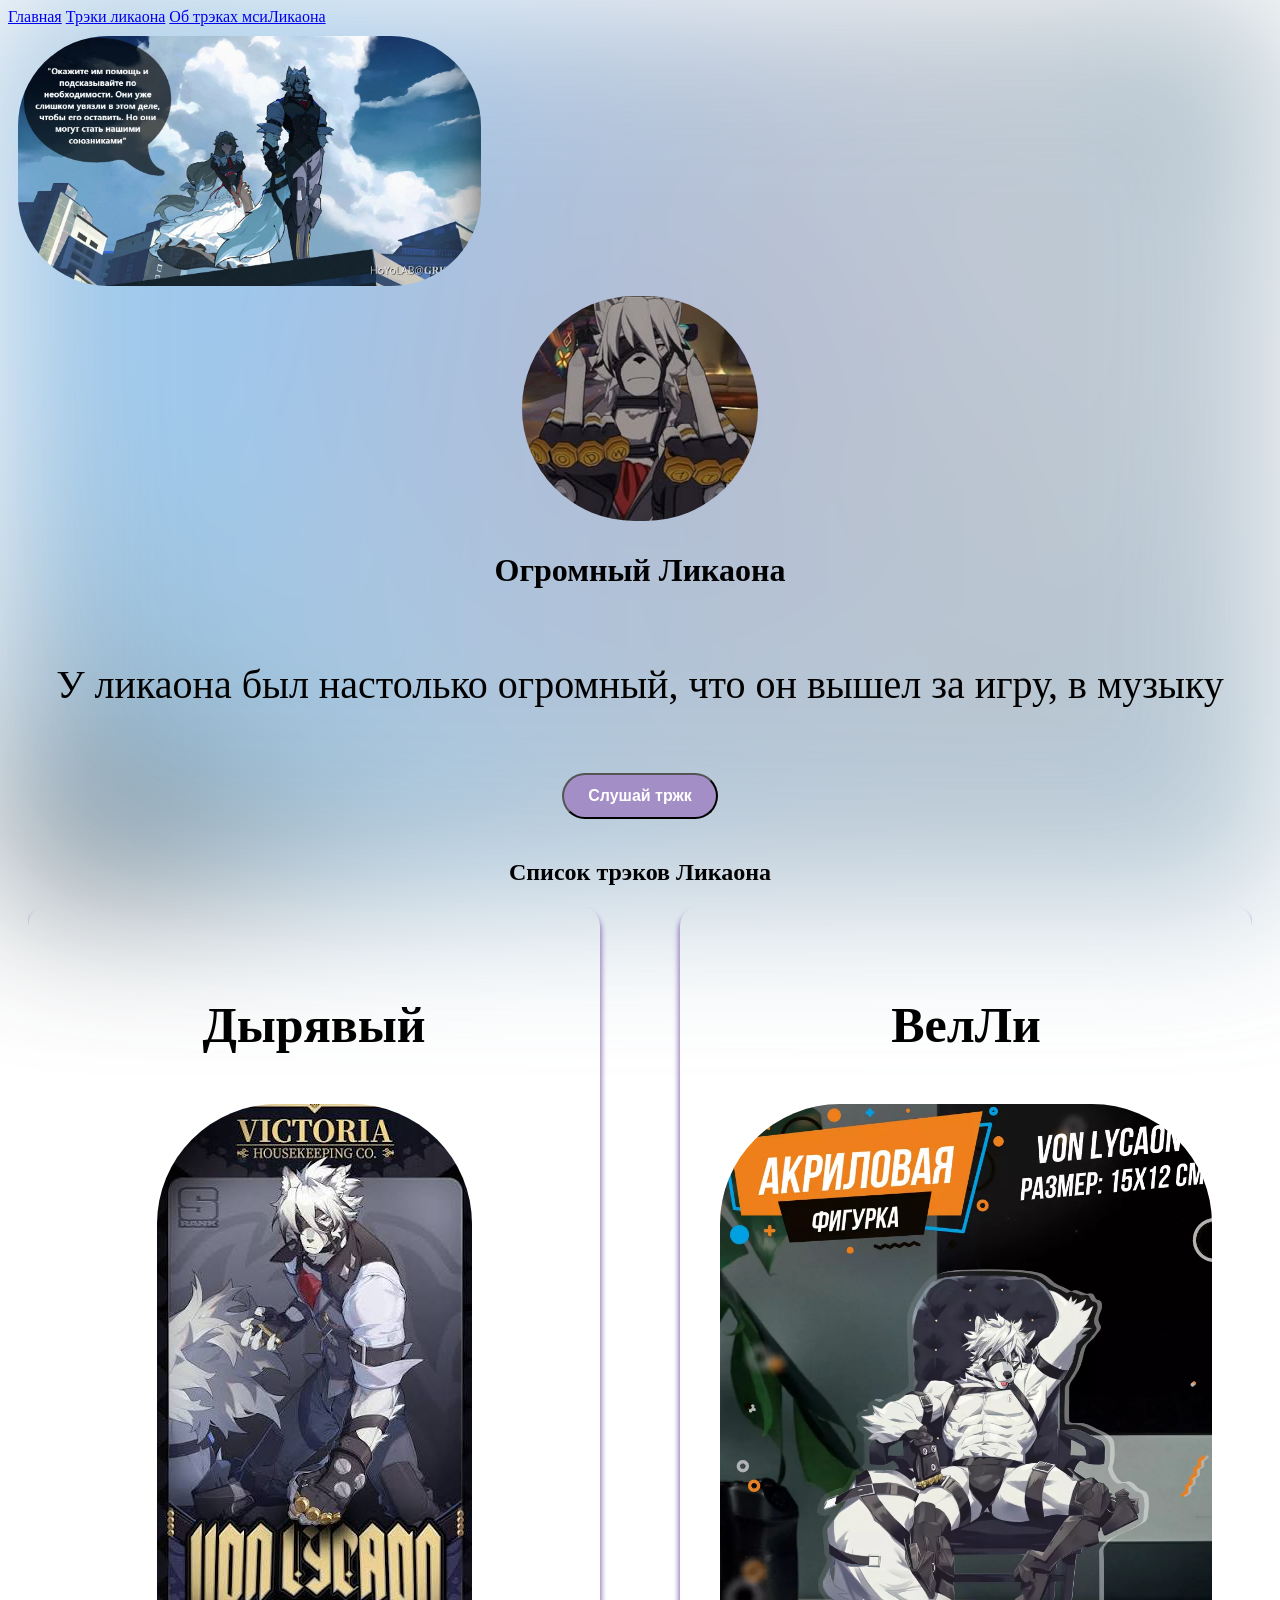
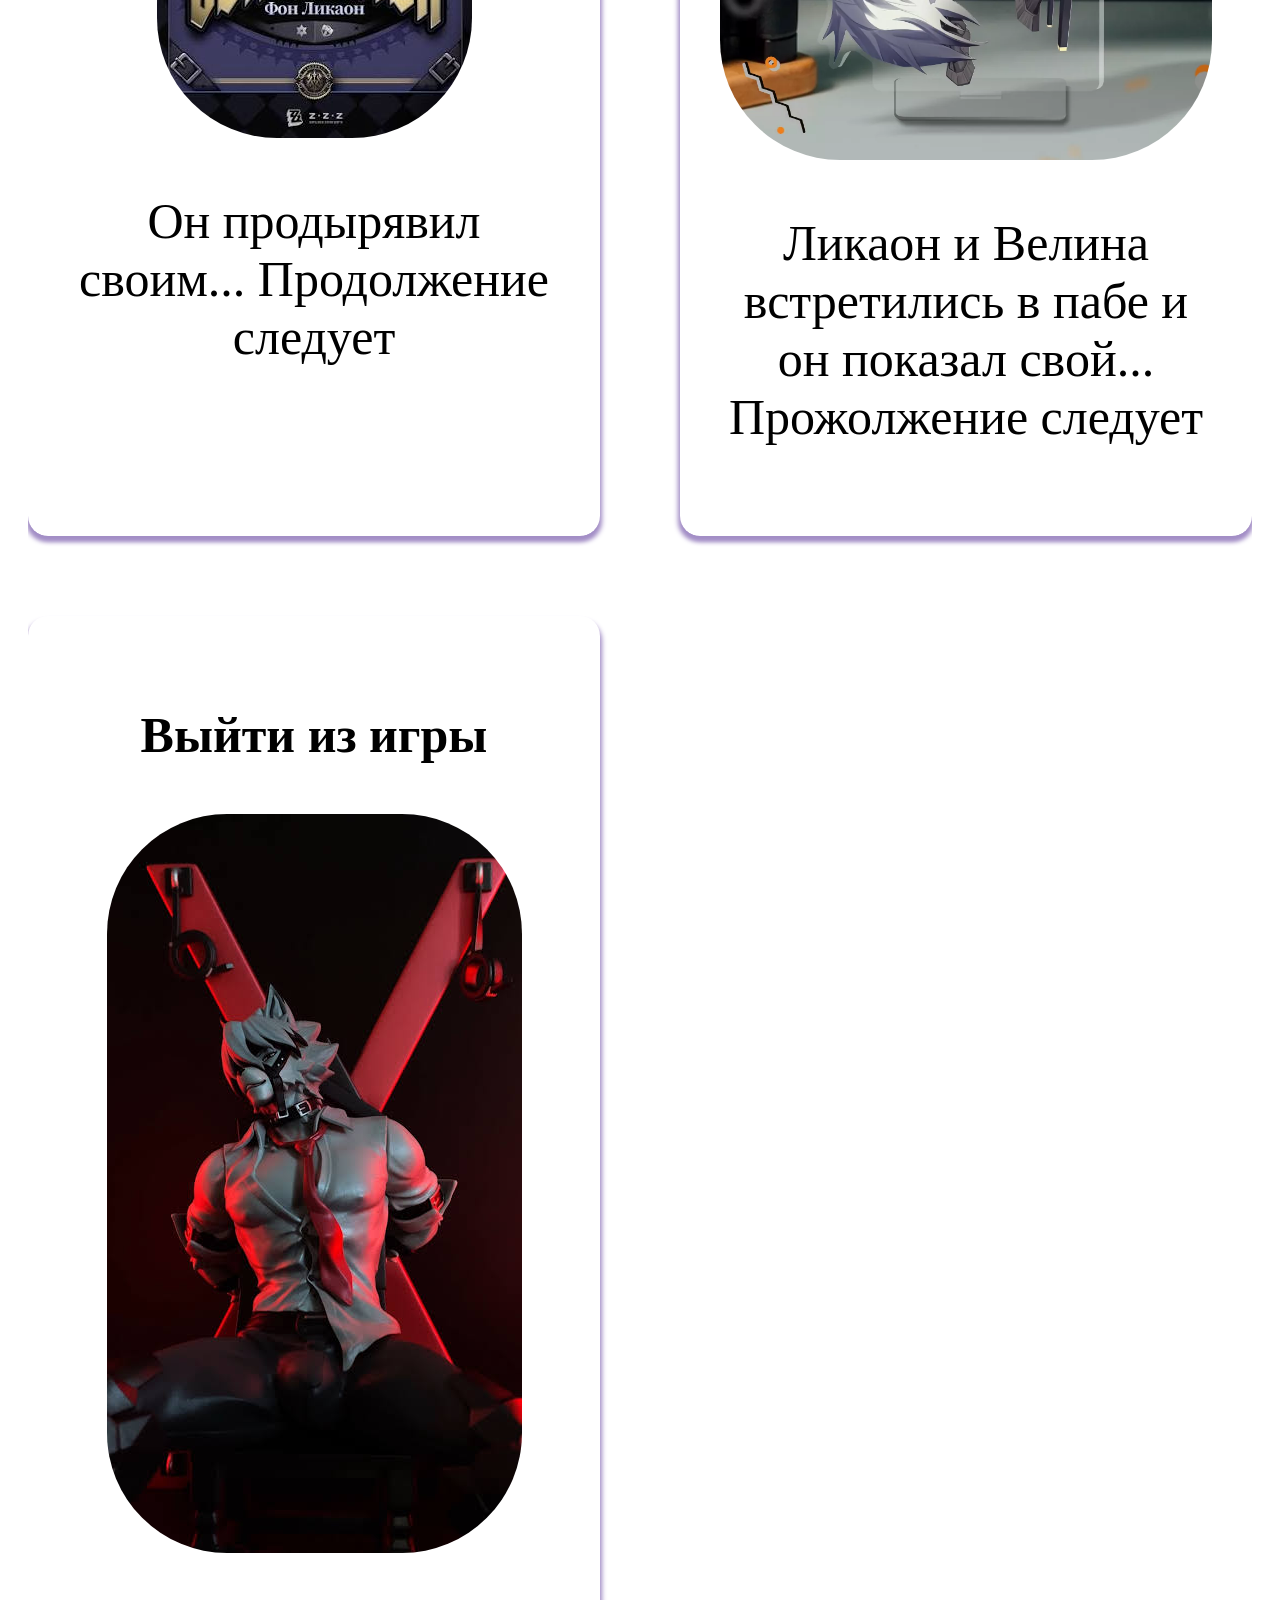
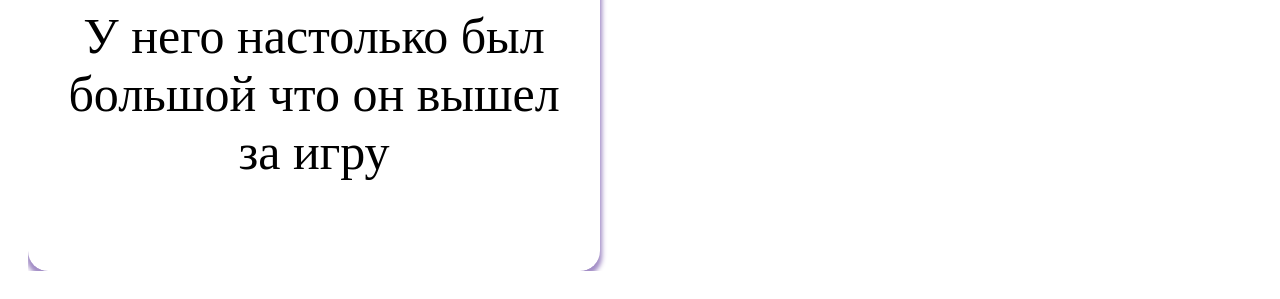
<file: index.html>
<!DOCTYPE html>
<html lang="en">
<head>

    <meta charset="UTF-8">
    <title>карточка товара</title>

    <link rel="preconnect" href="https://fonts.googleapis.com">
    <link rel="preconnect" href="https://fonts.gstatic.com" crossorigin>
    <link href="https://fonts.googleapis.com/css2?family=Marck+Script&display=swap" rel="stylesheet">

    <link rel="stylesheet" href="css/index.css">
    <link rel="stylesheet" href="css/dop/gradi.css">

 
</head>
<body>
  <div id="mmm"></div>
  <div class="gradient-background">
    <div class="blue-layer"></div>
    <div class="red-layer"></div>
  </div>

  <div class="menu">
        <a href="#mmm">Главная</a>
        <a href="#cont">Трэки ликаона</a>
        <a href="#hero">Об трэках мсиЛикаона</a>
      </div>

    <div class="header">
      <img src="img/logo.jpg" alt="Logo">
    </div>

    <div class="hero" id="hero">
      <img src="img/likaon4.jpg" alt="Трэк">
      <h1>Огромный Ликаона</h1>
      <p>У ликаона был настолько огромный, что он вышел за игру, в музыку</p>
      <button class="btn">Слушай тржк</button>
    </div>

    <div class="grid-section">
      <h2>Список трэков Ликаона</h2>

      <div class="cont" id="cont">
        <div class="card">
          <h3>Дырявый</h3>
          <img src="img/likaon1.jpg" alt="desc1">
          <p>Он продырявил своим... Продолжение следует</p>
        </div>

        <div class="card">
          <h3>ВелЛи</h3>
          <img src="img/likaon2.jpg" alt="desc2">
          <p>Ликаон и Велина встретились в пабе и он показал свой... Прожолжение следует</p>
        </div>

        <div class="card">
          <h3>Выйти из игры</h3>
          <img src="img/likaon3.jpg" alt="desc3">
          <p>У него настолько был большой что он вышел за игру</p>
        </div>

      </div>
    </div>

</body>
</html>
</file>
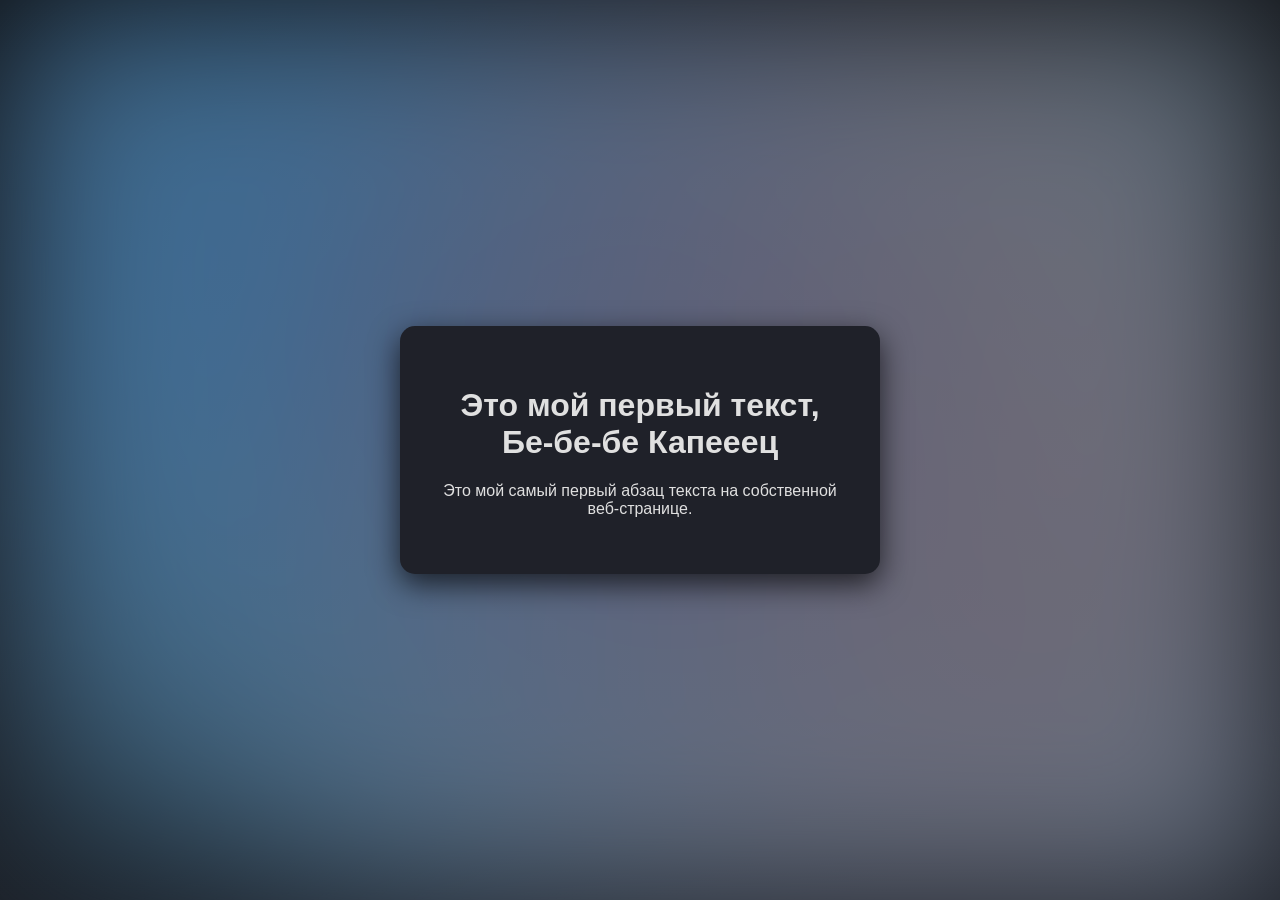
<file: response/static/index.html>
<!DOCTYPE html>
<html lang="en">
<head>
    <meta charset="UTF-8">
    <title>Моя первая страница</title>
    <link rel="stylesheet" href="css/index.css">

    <link rel="stylesheet" href="css/dop/gradi.css">
    <link rel="stylesheet" href="css/dop/uploadContainer.css">
</head>
<body>

<div class="gradient-background">
    <div class="blue-layer"></div>
    <div class="red-layer"></div>
</div>

<div class = "upload-container">
    <h1>Это мой первый текст, Бе-бе-бе Капееец</h1>
    <p>Это мой самый первый абзац текста на собственной веб-странице.</p>
</div>

</body>
<script src="js/index.js"></script>
</html>
</file>
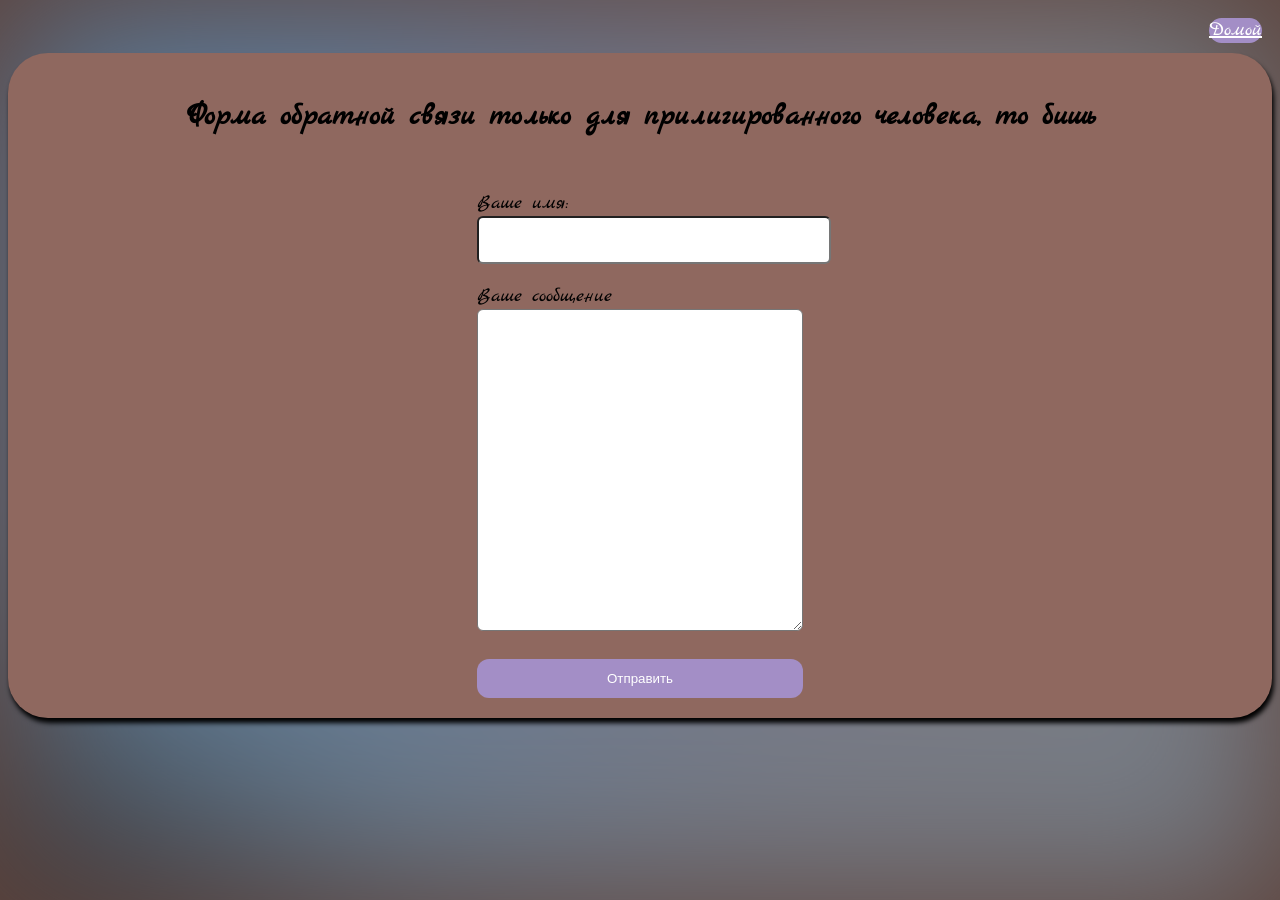
<file: feedbackForm.html>
<!DOCTYPE html>
<html lang="en">
<head>
    <meta charset="UTF-8">
    <title>Title</title>

    <link rel="preconnect" href="https://fonts.googleapis.com">
    <link rel="preconnect" href="https://fonts.gstatic.com" crossorigin>
    <link href="https://fonts.googleapis.com/css2?family=Marck+Script&display=swap" rel="stylesheet">

    <link rel="stylesheet" href="css/dop/gradi.css">
    <link rel="stylesheet" href="css/feedbackForm.css">
    <link rel="stylesheet" href="css/body/masterBody.css">
    <link rel="stylesheet" href="css/menu.css">

</head>
<body>
    <div class="gradient-background">
        <div class="blue-layer"></div>
        <div class="red-layer"></div>
    </div>

    <div class="menu">
        <a href="index.php"> Домой</a>
    </div>

    <div class="feedback" id="feedback">
        <h2>Форма обратной связи только для прилигированного человека, то бишь </h2>
        <form action="php/feedbackForm.php" method="POST">
            <p>
                <label for="user_name">Ваше имя:</label><br>
                <input type="text" name="user_name" id="user_name" class="user_name" required>
            </p>
            <p>
                <label for="user_message">Ваше сообщение</label><br>
                <textarea id="user_message" name="user_message" class="user_message"></textarea>
            </p>
            <button class="submit" type="submit">Отправить</button>
        </form>
    </div>

</body>
</html>
</file>
<file: css/index.css>
.header {
    display: flex;
    padding: 10px;
    height: 250px;
}

.header img {
    max-width: 900px;
    height: auto;
    border-radius: 90px;
}

.hero {
    display: flex;
    flex-wrap: wrap;
    flex-direction: column;
    align-items: center; 
    text-align: center;
    justify-content: center;
    gap: 10px;
    height: 100%;
}
.hero img {
    max-width: 300px;
    height: auto;
    border-radius: 120px;
}
.hero p{
    font-size: 40px;
}

.btn {
    background-color: #a38ec6;
    color: #ffffff; 
    display: inline-block;
    padding: 12px 24px;
    border-radius: 24px;
    margin-top: 15px;
    font-size: 16px;
    font-weight: bold;
    cursor: pointer;
    transition: background 0.3s ease;
}
.btn:hover {
  background-color: #8f685f;
}

.grid-section {
    padding: 20px;
}

.grid-section h2 {
    margin-bottom: 20px;
    width: 100%;
    text-align: center;
}

.cont {
    display: grid;
    grid-template-columns: repeat(2, 1fr);
    gap: 80px;
    overflow-x: auto; 
}

.card {
    text-align: center;
    padding: 40px;
    flex: 1 1 300px;
    min-width: 250px;
    max-width: 600px;
    border-radius: 20px;
    box-shadow: 2px 5px 5px #a38ec6, -2px 5px 5px #a38ec6; 
}
.card h3 {
    text-align: center;
    font-size: 50px;
}
.card p {
    text-align: center;
    font-size: 50px;
}
.card img {
    max-width: 100%;
    height: auto;
    border-radius: 120px;
}

.feedback-response {
    display: flex;
    flex-direction: column;
    padding: 60px;
    gap: 40px;
    align-items: center;
    border-radius: 40px;
    box-shadow: 2px 5px 5px black
}
</file>
<file: css/dop/gradi.css>
.gradient-background {
  position: absolute;
  width: 100vw;
  height: 100vh;
  top: 0; left: 0;
  overflow: hidden;
  pointer-events: none;
  z-index: -1;
  background: #000;
  filter: blur(80px);
  opacity: 0.6;
}

.gradient-background > div {
  position: absolute;
  width: 100%;
  height: 100%;
  background-repeat: no-repeat;
  background-size: cover;
  animation-timing-function: ease-in-out;
  animation-iteration-count: infinite;
  animation-direction: alternate;
}

.blue-layer {
  background:
    radial-gradient(circle at 20% 30%, rgba(100, 180, 255, 0.95) 0%, transparent 60%),
    radial-gradient(circle at 45% 50%, rgba(140, 210, 255, 0.8) 10%, transparent 70%),
    radial-gradient(circle at 70% 40%, rgba(200, 240, 255, 0.6) 20%, transparent 75%),
    radial-gradient(circle at 85% 80%, rgba(150, 220, 255, 0.7) 15%, transparent 65%);
  filter:
    drop-shadow(0 0 25px rgba(120, 210, 255, 0.85))
    drop-shadow(0 0 40px rgba(180, 230, 255, 0.6));
  opacity: 0.9;
  animation: icebergGlow 20s ease-in-out infinite alternate;
}

.red-layer {
  background:
    radial-gradient(circle at 80% 70%, rgba(78, 28, 28, 0.7) 0%, transparent 70%),
    radial-gradient(circle at 60% 40%, rgba(255, 40, 40, 0.5) 10%, transparent 60%);
  animation-name: redPulse;
  animation-duration: 20s;
  animation-timing-function: ease-in-out;
  animation-iteration-count: infinite;
  animation-direction: alternate;
  opacity: 0.3;
  filter: drop-shadow(0 0 10px rgba(255, 40, 40, 0.4));
}

@keyframes icebergGlow {
  0%, 100% {
    filter:
      drop-shadow(0 0 25px rgba(120, 210, 255, 0.85))
      drop-shadow(0 0 40px rgba(180, 230, 255, 0.6));
    opacity: 0.85;
  }
  50% {
    filter:
      drop-shadow(0 0 45px rgb(41, 135, 146))
      drop-shadow(0 0 60px rgba(200, 255, 255, 0.85));
    opacity: 1;
  }
}

@keyframes redPulse {
  0%, 100% {
    opacity: 0.3;
    filter: drop-shadow(0 0 10px rgba(255, 40, 40, 0.4));
    transform: scale(1);
  }
  50% {
    opacity: 0.7;
    filter: drop-shadow(0 0 25px rgba(255, 40, 40, 0.8));
    transform: scale(1.05);
  }
}
</file>
<file: response/static/css/index.css>
body {
    background: linear-gradient(to bottom, #0f1115, #1c1f26);
    color: #e0e0e0;
    font-family: 'Manrope', 'Inter', sans-serif;
    margin: 0;
    padding: 0;
    height: 100vh;
    display: flex;
    justify-content: center;
    align-items: center;
}
</file>
<file: response/static/css/dop/gradi.css>
.gradient-background {
  position: absolute;
  width: 100vw;
  height: 100vh;
  top: 0; left: 0;
  overflow: hidden;
  pointer-events: none;
  z-index: -1;
  background: #000;
  filter: blur(80px);
  opacity: 0.6;
}

.gradient-background > div {
  position: absolute;
  width: 100%;
  height: 100%;
  background-repeat: no-repeat;
  background-size: cover;
  animation-timing-function: ease-in-out;
  animation-iteration-count: infinite;
  animation-direction: alternate;
}

.blue-layer {
  background:
    radial-gradient(circle at 20% 30%, rgba(100, 180, 255, 0.95) 0%, transparent 60%),
    radial-gradient(circle at 45% 50%, rgba(140, 210, 255, 0.8) 10%, transparent 70%),
    radial-gradient(circle at 70% 40%, rgba(200, 240, 255, 0.6) 20%, transparent 75%),
    radial-gradient(circle at 85% 80%, rgba(150, 220, 255, 0.7) 15%, transparent 65%);
  filter:
    drop-shadow(0 0 25px rgba(120, 210, 255, 0.85))
    drop-shadow(0 0 40px rgba(180, 230, 255, 0.6));
  opacity: 0.9;
  animation: icebergGlow 20s ease-in-out infinite alternate;
}

.red-layer {
  background:
    radial-gradient(circle at 80% 70%, rgba(200, 20, 20, 0.7) 0%, transparent 70%),
    radial-gradient(circle at 60% 40%, rgba(255, 40, 40, 0.5) 10%, transparent 60%);
  animation-name: redPulse;
  animation-duration: 20s;
  animation-timing-function: ease-in-out;
  animation-iteration-count: infinite;
  animation-direction: alternate;
  opacity: 0.3;
  filter: drop-shadow(0 0 10px rgba(255, 40, 40, 0.4));
}

@keyframes icebergGlow {
  0%, 100% {
    filter:
      drop-shadow(0 0 25px rgba(120, 210, 255, 0.85))
      drop-shadow(0 0 40px rgba(180, 230, 255, 0.6));
    opacity: 0.85;
  }
  50% {
    filter:
      drop-shadow(0 0 45px rgba(160, 245, 255, 1))
      drop-shadow(0 0 60px rgba(200, 255, 255, 0.85));
    opacity: 1;
  }
}

@keyframes redPulse {
  0%, 100% {
    opacity: 0.3;
    filter: drop-shadow(0 0 10px rgba(255, 40, 40, 0.4));
    transform: scale(1);
  }
  50% {
    opacity: 0.7;
    filter: drop-shadow(0 0 25px rgba(255, 40, 40, 0.8));
    transform: scale(1.05);
  }
}
</file>
<file: response/static/css/dop/uploadContainer.css>
.upload-container {
  background-color: #1f2129;
  border-radius: 15px;
  padding: 40px;
  box-shadow: 0 10px 30px rgba(0, 0, 0, 0.7);
  text-align: center;
  max-width: 400px;
  width: 90%;
}

.upload-container h2 {
  font-family: 'Playfair Display', serif;
  font-size: 24px;
  margin-bottom: 20px;
  color: #ffffff;
}

.upload-container label {
  display: block;
  text-align: left;
  margin-top: 15px;
  margin-bottom: 5px;
  color: #cfcfcf;
  font-weight: 600;
  font-size: 14px;
}

.upload-container input[type="text"],
.upload-container input[type="password"] {
  width: 100%;
  padding: 10px;
  background-color: #2b2e3b;
  border: 1px solid #3a3d4d;
  border-radius: 8px;
  color: #e0e0e0;
  font-size: 14px;
  margin-bottom: 15px;
  box-sizing: border-box;
  transition: border-color 0.3s ease;
}

.upload-container input[type="text"]:focus,
.upload-container input[type="password"]:focus {
  border-color: #2196F3;
  outline: none;
}

.upload-container button {
            width: 100%;
            padding: 10px;
            background-color: #2196F3;
            color: #fff;
            border: none;
            border-radius: 8px;
            font-size: 16px;
            cursor: pointer;
            transition: background-color 0.3s ease;
}

.upload-container button:hover {
            background-color: #1976D2;
        }
</file>
<file: css/feedbackForm.css>
.feedback {
    background-color: #8f685f;
    display: flex;
    flex-direction: column;
    padding: 20px;
    gap: 10px;
    align-items: center;
    border-radius: 40px;
    box-shadow: 2px 5px 5px black
}

.feedback textarea {
    width: 300px;
    height: 300px;
    padding: 10px 12px;
    border-radius: 6px;
    font-size: 1rem;
    resize: vertical;
    line-height: 1.5;
}

.feedback input {
    width: 100%;
    padding: 10px 12px;
    border-radius: 6px;
    font-size: 1rem;
    resize: vertical;
    line-height: 1.5;
}

.feedback .submit {
    width: 100%;
    padding: 12px;
    background-color: #a38ec6;
    color: white;
    border: none;
    border-radius: 12px;
}

.feedback .submit:hover {
    background-color: #2196F3;
}
</file>
<file: css/body/masterBody.css>
html {
    scroll-behavior: smooth;
}

body {
    background-color: #5e423a;
    font-family: 'Marck Script', sans-serif, 'Times New Roman', Times, serif;
    box-sizing: border-box;
    padding: auto;
    font-size: 20px;
}
</file>
<file: css/menu.css>
.menu {
    display: flex;
    gap: 20px;
    justify-content: flex-end;
    padding: 10px;
    align-items:center;
    top: 0;
    position: sticky;
    z-index: 100;
}

.menu a {
    transition: background 0.3s ease;
    background-color: #a38ec6;
    color: #ffffff;
    border-radius: 40px;
}
.menu a:hover {
    background-color: #8f685f;
}
</file>
